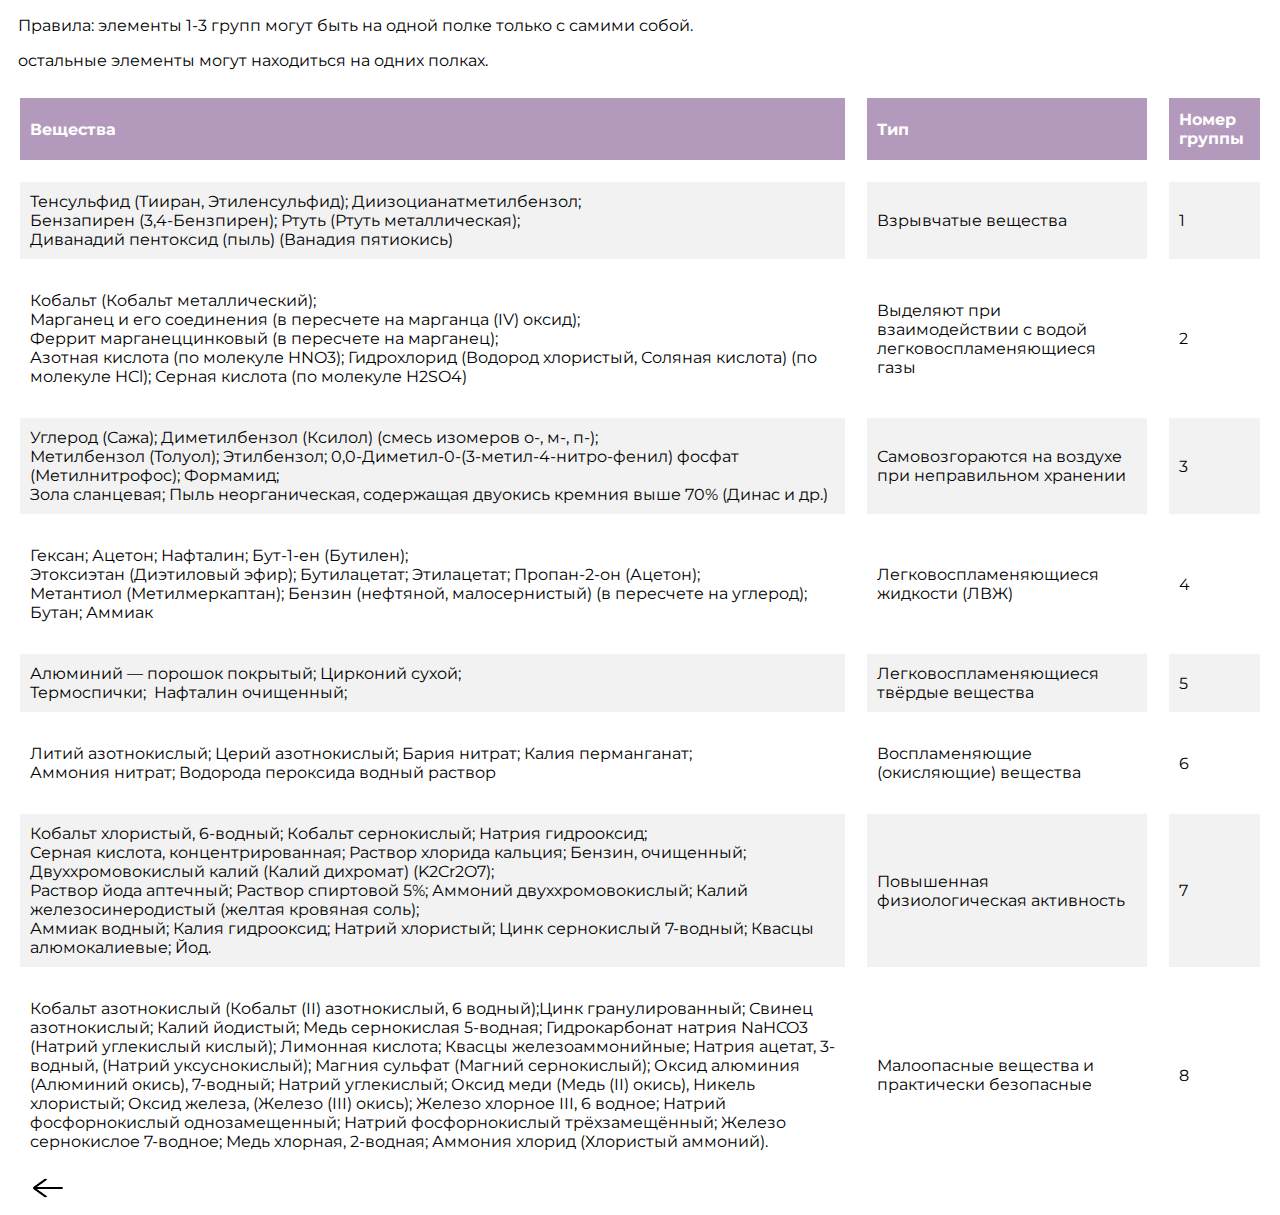
<file: hint-page/index.html>
<!DOCTYPE html>
<html lang="en">
<head>
    <meta charset="UTF-8">
    <meta http-equiv="X-UA-Compatible" content="IE=edge">
    <meta name="viewport" content="width=device-width, initial-scale=1.0">
    <link rel="stylesheet" href="style.css">
    <link rel="preconnect" href="https://fonts.googleapis.com">
    <link rel="preconnect" href="https://fonts.gstatic.com" crossorigin>
    <link href="https://fonts.googleapis.com/css2?family=Montserrat:wght@500&display=swap" rel="stylesheet">
    <script src="../script.js" defer></script>
    <title>hint page</title>
</head>
<body>
    <p>Правила: элементы 1-3 групп могут быть на одной полке только с самими собой. </p>
    <p>остальные элементы могут находиться на одних полках.</p>
    <table id="customers">
        <tr>
            <th>Вещества</th>
            <th>Тип</th>
            <th>Номер группы</th>
        </tr>
        <tr>
            <td>Тенсульфид (Тииран, Этиленсульфид); Диизоцианатметилбензол; <br>Бензапирен (3,4-Бензпирен); Ртуть (Ртуть металлическая); 
                <br>Диванадий пентоксид (пыль) (Ванадия пятиокись)</td>
            <td>Взрывчатые вещества</td>
            <td>1</td>
        </tr>
        <tr>
            <td>Кобальт (Кобальт металлический); <br>Марганец и его соединения (в пересчете на марганца (IV) оксид); 
                <br>Феррит марганеццинковый (в пересчете на марганец); <br>Азотная кислота (по молекуле HNO3); 
                Гидрохлорид (Водород хлористый, Соляная кислота) (по молекуле HCl); Серная кислота (по молекуле H2SO4)</td>
            <td>Выделяют при взаимодействии с водой легковоспламеняющиеся газы</td>
            <td>2</td>
        </tr>
        <tr>
            <td>Углерод (Сажа); Диметилбензол (Ксилол) (смесь изомеров о-, м-, п-); 
                <br>Метилбензол (Толуол); Этилбензол; 0,0-Диметил-0-(3-метил-4-нитро-фенил) фосфат (Метилнитрофос); 
             	Формамид; <br>Зола сланцевая; Пыль неорганическая, содержащая двуокись кремния выше 70% (Динас и др.)</td>
            <td>Самовозгораются на воздухе при неправильном хранении</td>
            <td>3</td>
        </tr>
        <tr>
            <td>Гексан; Ацетон; Нафталин; Бут-1-ен (Бутилен); 
                <br> Этоксиэтан (Диэтиловый эфир); Бутилацетат; Этилацетат; 
                Пропан-2-он (Ацетон); <br> Метантиол (Метилмеркаптан); 
                Бензин (нефтяной, малосернистый) (в пересчете на углерод); Бутан; Аммиак</td>
            <td>Легковоспламеняющиеся жидкости (ЛВЖ)</td>
            <td>4</td>
        </tr>
        <tr>
            <td>Алюминий — порошок покрытый; Цирконий сухой; 
                <br>Термоспички; Нафталин очищенный; </td>
            <td>Легковоспламеняющиеся твёрдые вещества</td>
            <td>5</td>
        </tr>
        <tr>
            <td>Литий азотнокислый; Церий азотнокислый; Бария нитрат; Калия перманганат;
                <br>Аммония нитрат; Водорода пероксида водный раствор</td>
            <td>Воспламеняющие (окисляющие) вещества</td>
            <td>6</td>
        </tr>
        <tr>
            <td>Кобальт хлористый, 6-водный; Кобальт сернокислый; Натрия гидрооксид; <br>Серная кислота, концентрированная;
                Раствор хлорида кальция; Бензин, очищенный; Двуххромовокислый
                калий (Калий дихромат) (K2Cr2O7); <br>Раствор йода аптечный; Раствор спиртовой 5%; Аммоний
                двуххромовокислый; Калий железосинеродистый (желтая кровяная соль); <br>Аммиак водный; Калия гидрооксид;
                Натрий хлористый; Цинк сернокислый 7-водный; Квасцы алюмокалиевые; Йод.</td>
            <td>Повышенная физиологическая активность</td>
            <td>7</td>
        </tr>
        <tr>
            <td>Кобальт азотнокислый (Кобальт (II) азотнокислый, 6 водный);Цинк гранулированный; Свинец азотнокислый;
                Калий йодистый; Медь сернокислая 5-водная; Гидрокарбонат натрия NaHCO3 (Натрий углекислый кислый);
                Лимонная кислота; Квасцы железоаммонийные; Натрия ацетат, 3-водный, (Натрий уксуснокислый); Магния
                сульфат (Магний сернокислый); Оксид алюминия (Алюминий окись), 7-водный; Натрий углекислый; Оксид меди
                (Медь (II) окись), Никель хлористый; Оксид железа, (Железо (III) окись); Железо хлорное III, 6 водное;
                Натрий фосфорнокислый однозамещенный; Натрий фосфорнокислый трёхзамещённый; Железо сернокислое 7-водное;
                Медь хлорная, 2-водная; Аммония хлорид (Хлористый аммоний).</td>
            <td>Малоопасные вещества и практически безопасные</td>
            <td>8</td>
        </tr>
    </table>
    <img src="2223615.png" id="goOrg">
</body>
</html>
</file>
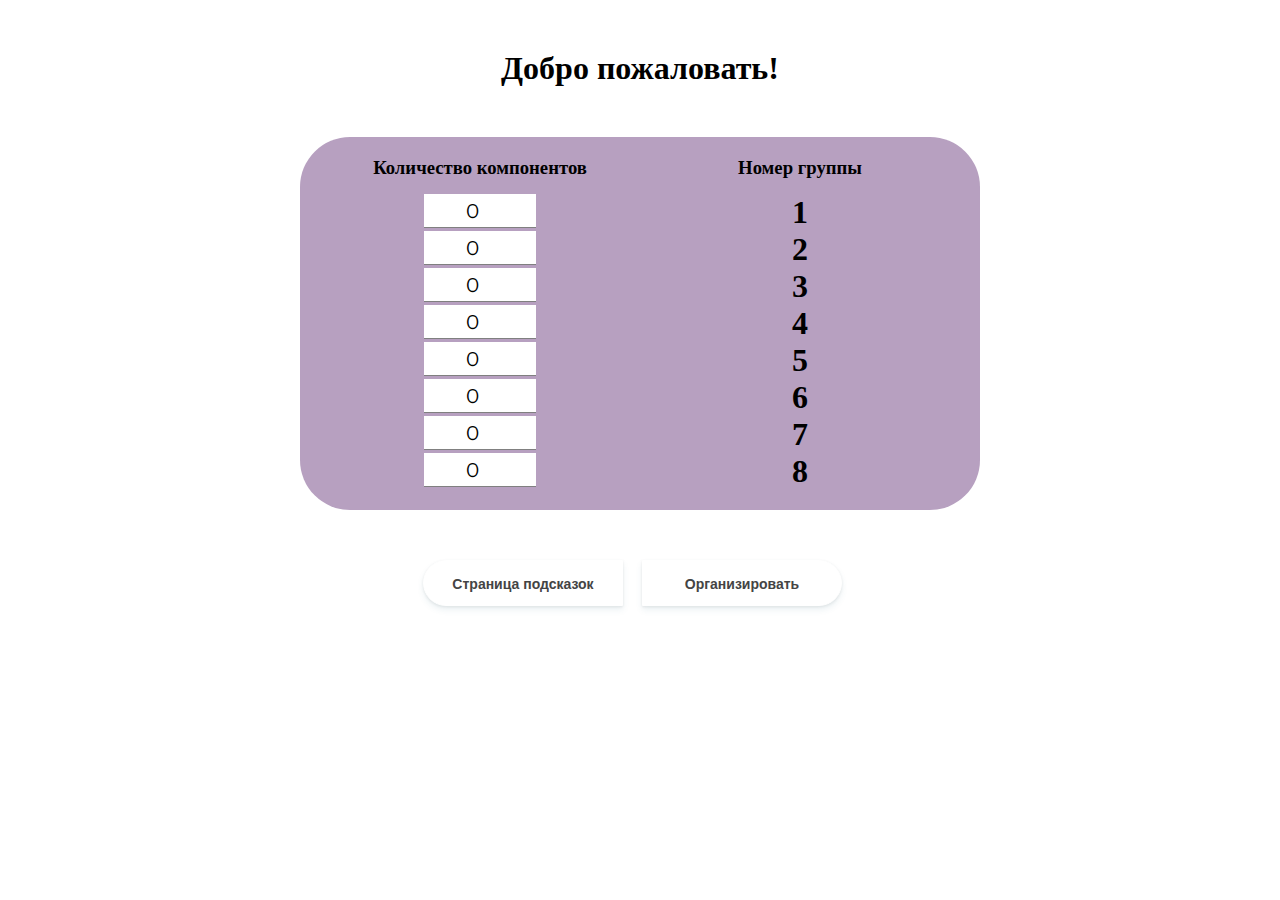
<file: main-page/index.html>
<!DOCTYPE html>
<html lang="en">
<head>
    <meta charset="UTF-8">
    <meta http-equiv="X-UA-Compatible" content="IE=edge">
    <meta name="viewport" content="width=device-width, initial-scale=1.0">
    <link rel="preconnect" href="https://fonts.googleapis.com">
    <link rel="preconnect" href="https://fonts.gstatic.com" crossorigin>
    <link href="https://fonts.googleapis.com/css2?family=Montserrat&display=swap" rel="stylesheet">
    <link rel="stylesheet" href="style.css">
    <script src="../script.js" defer></script>
    <title>main page</title>
</head>
<body>
    <div class="page-wraper">
        <h1 class="title">Добро пожаловать!</h1>
        <div class="container">
            <div class="form">
                <h3>Количество компонентов</h3>
                <h3>Номер группы</h3>
                <input type="number" name="" class="input" max="10" min="0" onkeypress="return false" value="0">
                <div class="number">
                    <h1>1</h1>
                </div>

                <input type="number" name="" class="input" max="10" min="0" onkeypress="return false" value="0">
                <div class="number">
                    <h1>2</h1>
                </div>

                <input type="number" name="" class="input" max="10" min="0" onkeypress="return false" value="0">
                <div class="number">
                    <h1>3</h1>
                </div>

                <input type="number" name="" class="input" max="10" min="0" onkeypress="return false" value="0">
                <div class="number">
                    <h1>4</h1>
                </div>

                <input type="number" name="" class="input" max="10" min="0" onkeypress="return false" value="0">
                <div class="number">
                    <h1>5</h1>
                </div>

                <input type="number" name="" class="input" max="10" min="0" onkeypress="return false" value="0">
                <div class="number">
                    <h1>6</h1>
                </div>

                <input type="number" name="" class="input" max="10" min="0" onkeypress="return false" value="0">
                <div class="number">
                    <h1>7</h1>
                </div>

                <input type="number" name="" class="input" max="10" min="0" onkeypress="return false" value="0">
                <div class="number">
                    <h1>8</h1>
                </div>
            </div>
            <div class="btns">
                <button class="btn1" id="goHint">Страница подсказок</button>
                <button class="btn2" id="goOrg">Организировать</button>
            </div>
        </div>
    </div>
</body>
</html>
</file>
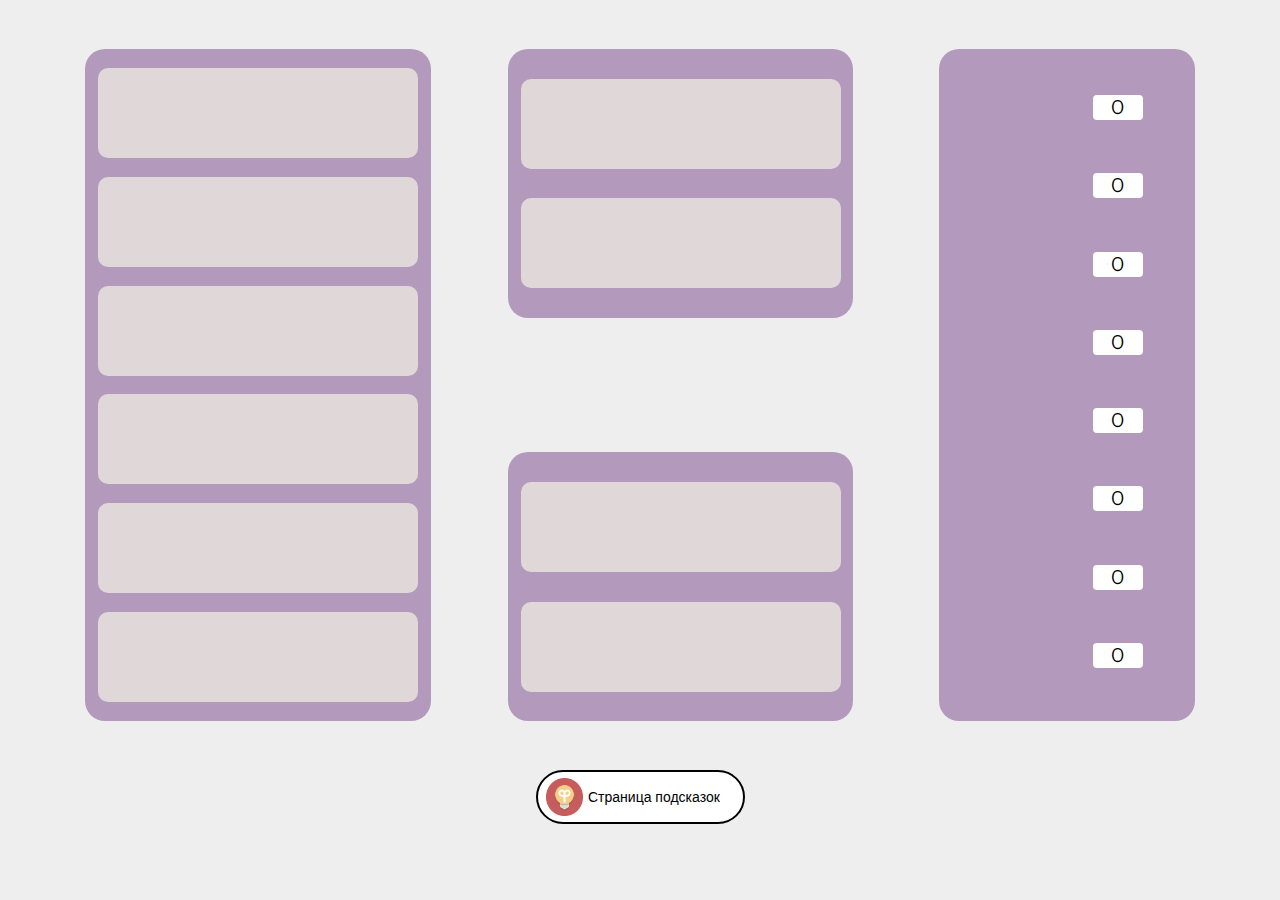
<file: organiser-page/index.html>
<!DOCTYPE html>
<html lang="en">
<head>
    <meta charset="UTF-8">
    <meta http-equiv="X-UA-Compatible" content="IE=edge">
    <meta name="viewport" content="width=device-width, initial-scale=1.0">
    <link rel="stylesheet" href="style.css">
    <link rel="preconnect" href="https://fonts.googleapis.com">
    <link rel="preconnect" href="https://fonts.gstatic.com" crossorigin>
    <link href="https://fonts.googleapis.com/css2?family=Montserrat&display=swap" rel="stylesheet">
    <script src="../script.js" defer></script>
    <title>organaiser</title>
</head>
<body>
    <!-- <div class="auto-button">
        <img class="auto-button_image" src="../media/images/dolly.png" alt="auto">
        <p class="auto-button_text">Расставить автоматически</p>
    </div> -->
    <div class="field">
        <div class="end-position">
            <div class="closet">
                <div class="closet-shelf shelf" name="0"></div>
                <div class="closet-shelf shelf" name="1"></div>
                <div class="closet-shelf shelf" name="2"></div>
                <div class="closet-shelf shelf" name="3"></div>
                <div class="closet-shelf shelf" name="4"></div>
                <div class="closet-shelf shelf" name="5"></div>
            </div>
            <div>
                <div class="safe1 safe" >
                    <div class="safe-shelf shelf" name="0"></div>
                    <div class="safe-shelf shelf" name="1"></div>
                </div>
                <div class="safe2 safe">
                    <div class="safe-shelf shelf" name="2"></div>
                    <div class="safe-shelf shelf" name="3"></div>
                </div>
            </div>
        </div>
        <div class="start-position" id="startPosition">
            <div>
                <div class="spawn" name="0"></div>
                <div class="counter">0</div>
            </div>
            <div>
                <div class="spawn" name="1"></div>
                <div class="counter">0</div>
            </div>
            <div>
                <div class="spawn" name="2"></div>
                <div class="counter">0</div>
            </div>
            <div>
                <div class="spawn" name="3"></div>
                <div class="counter">0</div>
            </div>
            <div>
                <div class="spawn" name="4"></div>
                <div class="counter">0</div>
            </div>
            <div>
                <div class="spawn" name="5"></div>
                <div class="counter">0</div>
            </div>
            <div>
                <div class="spawn" name="6"></div>
                <div class="counter">0</div>
            </div>
            <div>
                <div class="spawn" name="7"></div>
                <div class="counter">0</div>
            </div>
        </div>
    </div>
    <div class="hint-page-button" id="goHint">
        <img class="hint-page-button_image" src="../media/images/lightbulb.png" alt="hint">
        <p class="hint-page-button_text">Страница подсказок</p>
    </div>
</body> 
</html>
</file>
<file: hint-page/style.css>
#customers {
    font-family: "Trebuchet MS", Arial, Helvetica, sans-serif;
    border-collapse: center;
    width: 100%;
}

#customers td, #customers th {
    border: 10px solid #ffffff;
    padding: 10px;
}

#customers tr:nth-child(even){background-color: #f2f2f2;}

#customers tr:hover {background-color: #fffefe;}

#customers th {
    padding-top: 12px;
    padding-bottom: 12px;
    text-align: left;
    background-color: #B39ABC;
    color: rgb(255, 255, 255);
}

#goOrg{
    width: 40px;
    height: 30px;
    margin-left: 20px;
}

*{
    font-family: 'Montserrat', sans-serif;
}

p{
    margin-left: 10px;
}
</file>
<file: main-page/style.css>
* {
    margin: 0;
    padding: 0;
}

.title {
    margin-top: 50px;
}

.container {
    display: flex;
    flex-direction: column;
    align-items: center;
    width: 80%;
    height: 90%;
    margin: 0 auto;
}

.title {
    text-align: center;
}

.form {
    display: grid;
    grid-template-columns: repeat(2, 1fr);
    grid-template-rows: repeat(9, 1fr);
    grid-column-gap: 0px;
    grid-row-gap: 0px;
    margin-top: 50px;
    width: 50vw;
    min-height: 35%;
    padding: 20px;
    background-color: #b7a0c0;
    justify-items: center;
    border-radius: 50px;
}

input[type='number'] {
    width: 35%;
    height: 90%;
    border: 0;
    border-bottom: 1px solid grey;
    background-color: rgb(255, 255, 255);
    font-family: 'Montserrat', sans-serif;
    text-align: center;
    font-size: 20px;
    caret-color: transparent;
}

input[type='number']:focus {
    outline: none;
}

.btns {
    margin-top: 50px;
}

.btns button {
    width: 200px;
    display: inline-block;
    box-sizing: border-box;
    padding: 0 25px;
    margin: 0 15px 15px 0;
    outline: none;
    border: 1px solid #fff;
    height: 46px;
    line-height: 46px;
    font-size: 14px;
    font-weight: 600;
    text-decoration: none;
    color: #444;
    background-color: #fff;
    box-shadow: 0 4px 6px rgb(65 132 144 / 10%), 0 1px 3px rgb(0 0 0 / 8%);
    cursor: pointer;
    user-select: none;
    appearance: none;
    touch-action: manipulation;
    vertical-align: top;
    transition: box-shadow 0.2s;
}

.btn:focus-visible {
    border: 1px solid #4c51f9;
    outline: none;
}

.btn:hover {
    transition: all 0.2s;
    box-shadow: 0 7px 14px rgb(65 132 144 / 10%), 0 3px 6px rgb(0 0 0 / 8%);
}

.btn:active {
    background-color: #808080;
}

.btn1 {
    border-top-left-radius: 30px;
    border-bottom-left-radius: 30px;
}

.btn2 {
    border-top-right-radius: 30px;
    border-bottom-right-radius: 30px;
}
</file>
<file: organiser-page/style.css>
*{
    user-select: none;
}

html {
    height: 100%;
}

body {
    margin: 0;
    background-color: #eee;
    height: 97vh;
    display: flex;
    flex-direction: column;
    justify-content: space-evenly;
    align-items: center;
}

.auto-button {
    width: 250px;
    height: 50px;
    background-color: #fff;
    border: 2px solid black;
    border-radius: 70px;
    display: flex;
    align-items: center;
    margin: 3vh auto 3vh auto;
}

.auto-button_image {
    height: 75%;
    margin: 0 5px 0 8px;
}

.auto-button_text {
    font-family: 'Inter', sans-serif;
    font-size: 14px;
}

.field {
    width: 100%;
    height: 77%;
    display: flex;
    justify-content: space-evenly;
}

.end-position {
    width: 60%;
    height: 100%;
    display: flex;
    flex-direction: row;
    justify-content: space-between;
}

.end-position>div {
    width: 45%;
    height: 100%;
}

.closet {
    background-color: #B39ABC;
    border-radius: 20px;
    display: flex;
    flex-direction: column;
    align-items: center;
    justify-content: space-evenly;
}

.closet+div {
    display: flex;
    flex-direction: column;
    justify-content: space-between;
}

.safe {
    width: 100%;
    height: 40%;
    background-color: #B39ABC;
    border-radius: 20px;
    display: flex;
    flex-direction: column;
    align-items: center;
    justify-content: space-evenly;
}

.shelf {
    width: 25vw;
    height: 10vh;
    background-color: #e0d8d8;
    border-radius: 10px;
    display: flex;
    justify-content: space-evenly;
    align-items: center;
    flex-wrap: wrap;
}

.start-position {
    width: 20%;
    height: 100%;
    background-color: blue;
}

.hint-page-button {
    width: 205px;
    height: 50px;
    background-color: #fff;
    border: 2px solid black;
    border-radius: 70px;
    display: flex;
    align-items: center;
}

.hint-page-button_image {
    height: 75%;
    margin: 0 5px 0 8px;
}

.hint-page-button_text {
    font-family: 'Inter', sans-serif;
    font-size: 14px;
}

.start-position {
    background-color: #B39ABC;
    border-radius: 20px;
    display: flex;
    flex-direction: column;
    align-items: center;
    justify-content: space-evenly;
}

.start-position>div {
    width: 100%;
    height: 32px;
    display: flex;
    justify-content: space-evenly;
}

.spawn {
    height: 25px;
    width: 50px;
}

.counter {
    font-family: 'Montserrat', sans-serif;
    background-color: white;
    height: 25px;
    border-radius: 4px;
    position: relative;
    text-align: center;
    font-size: 20px;
    width: 50px;
    outline: none;
    text-align: center;
    line-height: 25px;
}

.element{
    width: 50px;
    height: 25px;
}
</file>
